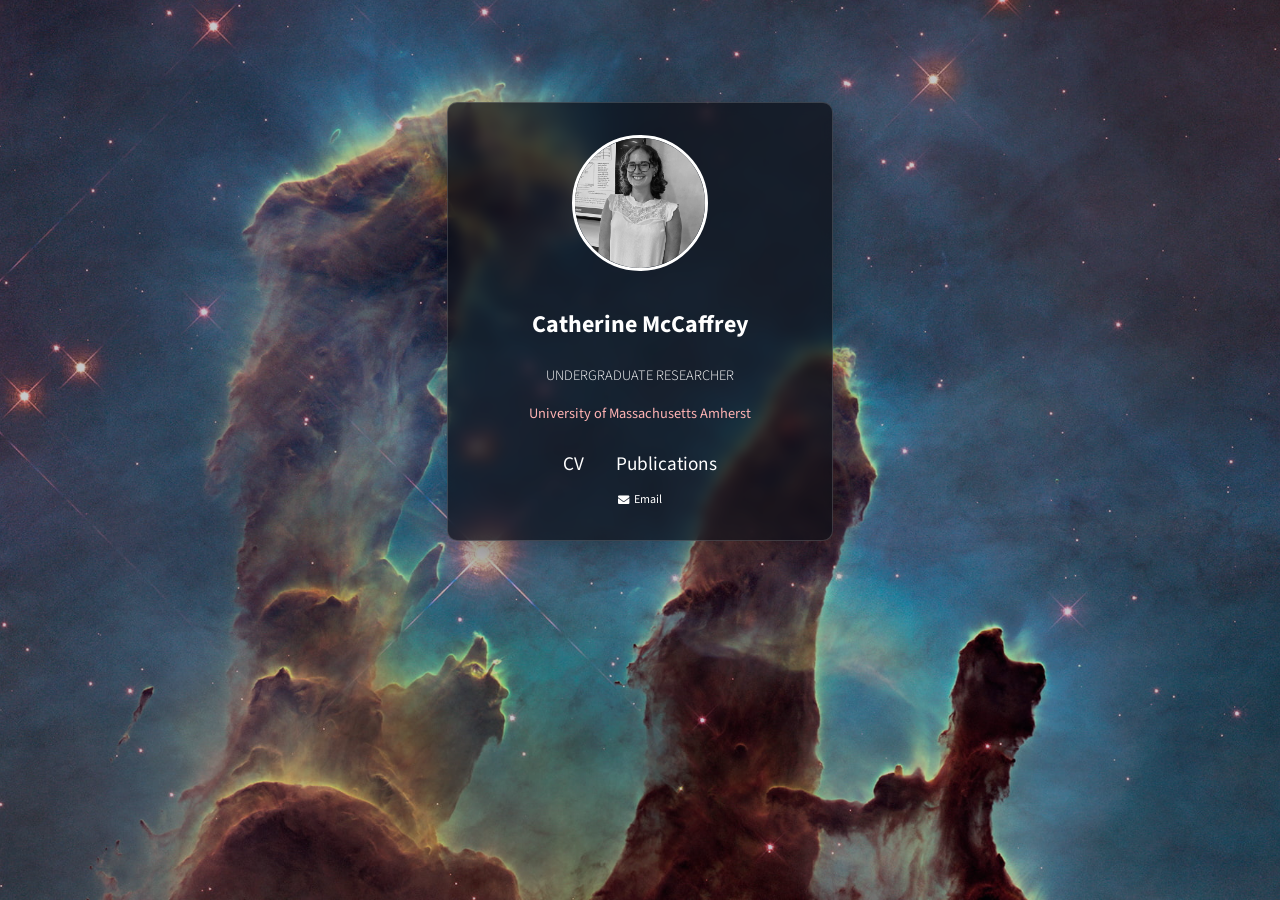
<file: index.html>
<!DOCTYPE HTML>
<!--
	Dimension by HTML5 UP
	html5up.net | @ajlkn
	Free for personal and commercial use under the CCA 3.0 license (html5up.net/license)
-->
<html>
	<head>
		<title>Catherine McCaffrey</title>
		<meta charset="utf-8" />
		<meta name="viewport" content="width=device-width, initial-scale=1, user-scalable=no" />
		<link rel="icon" href="favicon.svg" type="image/svg+xml" />
		<link rel="icon" href="favicon.png" type="image/png" />
		<link rel="apple-touch-icon" href="apple-touch-icon.png" />
		<link rel="stylesheet" href="assets/css/mainTEXT.css" />
		<noscript><link rel="stylesheet" href="assets/css/noscript.css" /></noscript>
	</head>
<body>
  <div id="profile-card">
    <img src="IMG_7897.jpg" alt="Catherine McCaffrey" class="profile-pic">
    <h2>Catherine McCaffrey</h2>
    <h3>Undergraduate Researcher</h3>
    <p>University of Massachusetts Amherst</p>
    <div class="icons">
      <a href="Short_Resume.pdf" class="icon"><i class="fa fa-file-text"></i> CV</a>
      <a href="#publications" class="icon"><i class="fa fa-telescope"></i> Publications</a>
    </div>
    <a href="mailto:catmccaffre@umass.edu" class="email-icon"><i class="fa fa-envelope"></i> Email</a>
  </div>

  <div id="publications-card" class="view-hidden">
    <h1>Publications</h1>
    <p class="page-kicker">Catherine McCaffrey</p>

    <h2>Preprints</h2>
    <ul class="pub-list">
      <li>
        <a class="pub-title" href="https://arxiv.org/abs/2512.00282">Multi-Mode Quantum Memories for High-Throughput Satellite Entanglement Distribution</a>
        <p class="pub-meta">Connor Casey, Albert Williams, Catherine McCaffrey, Eugene Rotherham, and Nathan Darby. arXiv:2512.00282, 2025.</p>
      </li>
    </ul>

    <h2>Selected Presentations</h2>
    <ul class="pub-list">
      <li>
        <a class="pub-title" href="https://meetings.aps.org/Meeting/NEF25/Session/C02.7">Photometric Analysis of Local Starburst Galaxies: Dust and Star Formation Properties</a>
        <p class="pub-meta">APS New England Section Annual Meeting, Brown University, November 2025. Also presented at the Lee-Sip Research Conference (August 2025) and the 5-College Women+ Career Day (January 2026).</p>
      </li>
      <li>
        <span class="pub-title">Improving Masses and Star Formation Rates in the Nearby Starburst NGC 3351</span>
        <p class="pub-meta">APS Conferences for Undergraduate Women and Gender Minorities in Physics (CU*iP), NYU, January 2025. Related findings presented at the Massachusetts Undergraduate Research Conference (MassURC), April 2025.</p>
      </li>
      <li>
        <span class="pub-title">Multi-Mode Quantum Memories for High-Throughput Satellite Entanglement Distribution</span>
        <p class="pub-meta">Accepted presenter, International Astronautical Congress, Sydney, Australia, September–October 2025.</p>
      </li>
    </ul>

    <a class="back-link" href="#home">← Back</a>
  </div>
  <script src="assets/js/starfield.js"></script>
  <script src="assets/js/views.js"></script>
</body>
</html>
</file>
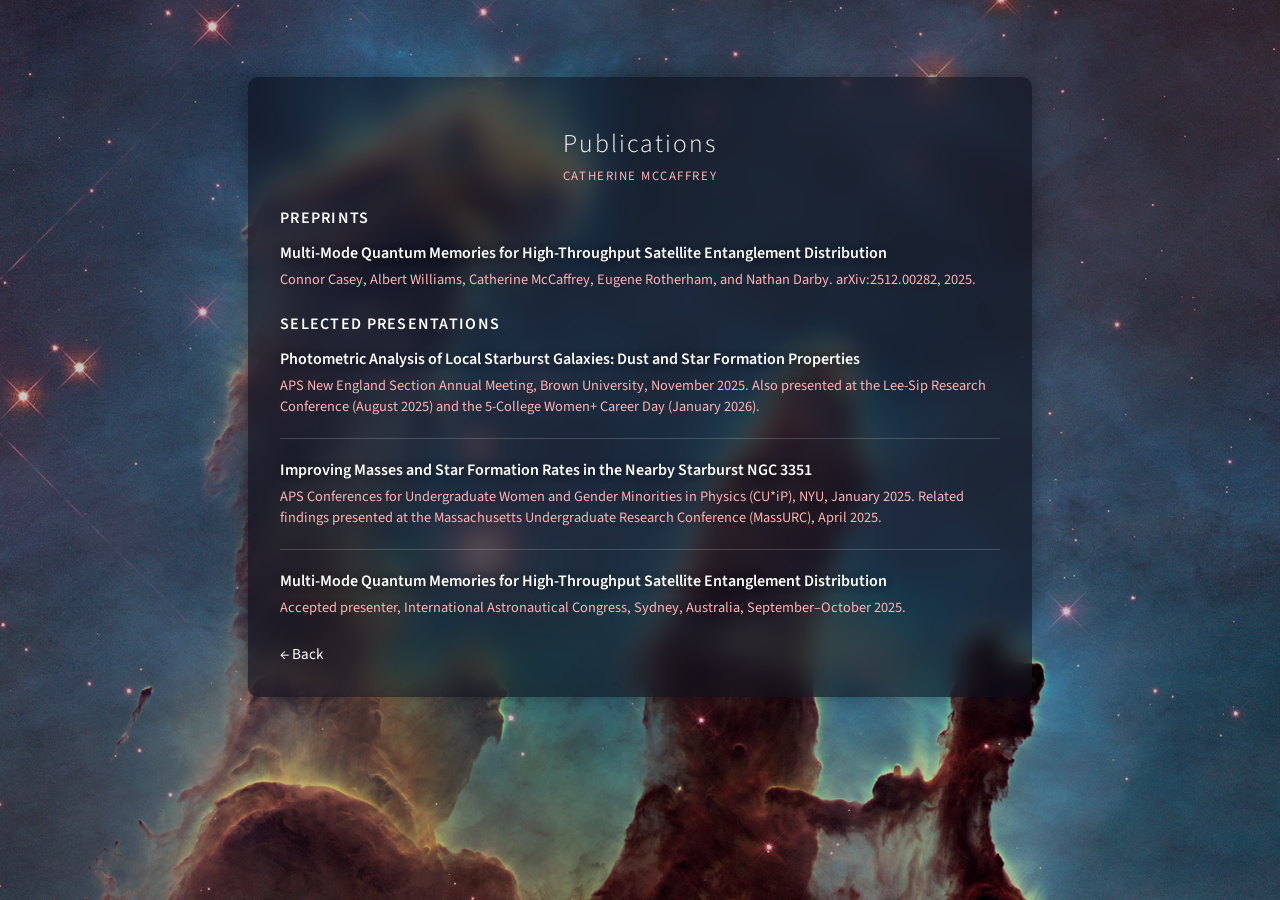
<file: publications.html>
<!DOCTYPE HTML>
<html>
	<head>
		<title>Publications | Catherine McCaffrey</title>
		<meta charset="utf-8" />
		<meta http-equiv="refresh" content="0;url=index.html#publications" />
		<link rel="icon" href="favicon.svg" type="image/svg+xml" />
		<script>window.location.replace("index.html#publications");</script>
	</head>
	<body>
		<p><a href="index.html#publications">Publications</a></p>
	</body>
</html>
</file>
<file: assets/css/noscript.css>
/*
	Dimension by HTML5 UP
	html5up.net | @ajlkn
	Free for personal and commercial use under the CCA 3.0 license (html5up.net/license)
*/

/* BG */

	body.is-preload #bg:before {
		background-color: transparent;
	}

/* Header */

	body.is-preload #header {
		-moz-filter: none;
		-webkit-filter: none;
		-ms-filter: none;
		filter: none;
	}

		body.is-preload #header > * {
			opacity: 1;
		}

		body.is-preload #header .content .inner {
			max-height: none;
			padding: 3rem 2rem;
			opacity: 1;
		}

/* Main */

	#main article {
		opacity: 1;
		margin: 4rem 0 0 0;
	}
</file>
<file: assets/css/mainTEXT.css>
@import url("fontawesome-all.min.css");
@import url("https://fonts.googleapis.com/css?family=Source+Sans+Pro:300italic,600italic,300,600");

html,
body {
  min-height: 100%;
}

body {
  background: #06080e;
  font-family: 'Source Sans Pro', sans-serif;
  color: #fff;
  text-align: center;
  margin: 0;
  padding: 0;
  overflow-x: hidden;
}

#starfield {
  position: fixed;
  inset: 0;
  z-index: 0;
  width: 100%;
  height: 100%;
  pointer-events: none;
}

#profile-card,
#publications-card {
  position: relative;
  z-index: 1;
}

#profile-card.view-hidden,
#publications-card.view-hidden {
  display: none;
}

/* Profile card */
#profile-card {
  display: flex;
  flex-direction: column;
  align-items: center;
  text-align: center;
  background: rgba(10, 13, 22, 0.72);
  backdrop-filter: blur(6px);
  border: 1px solid rgba(255, 255, 255, 0.16);
  border-radius: 10px;
  width: 320px;
  margin: 8% auto;
  padding: 2em;
  box-shadow: 0 12px 40px rgba(0, 0, 0, 0.35);
}

/* Profile picture */
.profile-pic {
  display: block;
  width: 130px;
  height: 130px;
  border-radius: 50%;
  object-fit: cover;
  margin: 0 auto 1em;
  border: 3px solid #fff;
}

/* Text styling */
h1 {
  font-weight: 300;
  letter-spacing: 2px;
  margin: 0.5em 0 0.2em;
}

.bold {
  font-weight: 600;
}

#profile-card h2,
#profile-card h3,
#profile-card p {
  width: 100%;
  text-align: center;
  margin-left: 0;
  margin-right: 0;
}

h3 {
  font-weight: 300;
  margin: 0.2em 0;
  text-transform: uppercase;
  font-size: 0.9em;
}

p {
  color: #ffb3b3;
  font-size: 0.9em;
  margin-bottom: 1em;
}

/* Email icon */
.email-icon {
  display: flex;
  align-items: center;
  justify-content: center;
  gap: 0.35em;
  margin-top: 1.1em;
  color: #fff;
  text-decoration: none;
  font-size: 0.75em;
}

.email-icon i {
  font-size: 0.95em;
}

.email-icon:hover {
  color: #ffcc00;
}

/* Icons section */
.icons {
  display: flex;
  justify-content: center;
  align-items: center;
  width: 100%;
  gap: 2em;
}

.icons a {
  color: #fff;
  text-decoration: none;
  font-size: 1.2em;
  display: flex;
  flex-direction: column;
  align-items: center;
}

.icons a:hover {
  color: #ffcc00;
}

.icons i {
  font-size: 2em;
  margin-bottom: 0.3em;
}

/* Publications page */
#publications-card {
  background: rgba(12, 16, 28, 0.62);
  backdrop-filter: blur(12px);
  border-radius: 10px;
  width: min(720px, calc(100% - 2em));
  margin: 6% auto;
  padding: 2.25em 2em 2em;
  box-shadow: 0 0 20px rgba(0, 0, 0, 0.35);
  text-align: left;
}

#publications-card h1 {
  text-align: center;
  font-size: 1.6em;
}

#publications-card .page-kicker {
  text-align: center;
  text-transform: uppercase;
  letter-spacing: 0.12em;
  font-size: 0.8em;
  color: #ffb3b3;
  margin: 0 0 1.5em;
}

#publications-card h2 {
  font-size: 1em;
  font-weight: 600;
  letter-spacing: 0.08em;
  text-transform: uppercase;
  margin: 1.4em 0 0.8em;
}

.pub-list {
  list-style: none;
  padding: 0;
  margin: 0;
}

.pub-list li {
  margin: 0 0 1.25em;
  padding-bottom: 1.25em;
  border-bottom: 1px solid rgba(255, 255, 255, 0.18);
}

.pub-list li:last-child {
  margin-bottom: 0;
  padding-bottom: 0;
  border-bottom: none;
}

.pub-title {
  display: block;
  font-weight: 600;
  color: #fff;
  text-decoration: none;
  line-height: 1.4;
  text-shadow: 0 1px 8px rgba(0, 0, 0, 0.45);
}

.pub-title:hover {
  color: #ffcc00;
}

.pub-meta {
  color: #ffb3b3;
  font-size: 0.9em;
  margin: 0.4em 0 0;
  line-height: 1.45;
}

.back-link {
  display: inline-block;
  margin-top: 1.6em;
  color: #fff;
  text-decoration: none;
  font-size: 0.95em;
}

.back-link:hover {
  color: #ffcc00;
}
</file>
